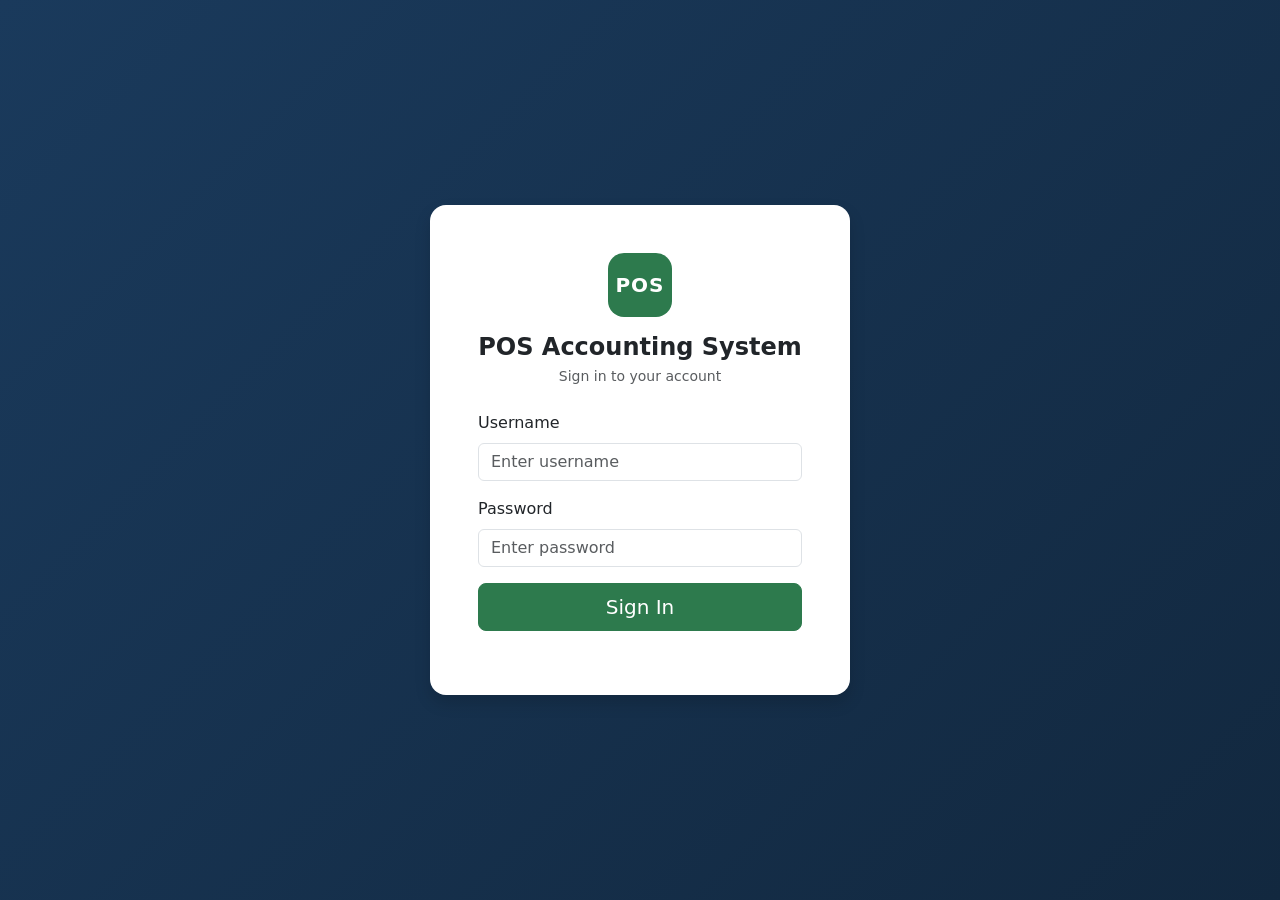
<file: index.html>
<!DOCTYPE html>
<html lang="en">
<head>
  <meta charset="UTF-8">
  <meta name="viewport" content="width=device-width, initial-scale=1.0">
  <title>Login | POS Accounting System</title>
  <link href="https://cdn.jsdelivr.net/npm/bootstrap@5.3.3/dist/css/bootstrap.min.css" rel="stylesheet">
  <link href="css/style.css" rel="stylesheet">
</head>
<body class="login-body">

  <div class="container d-flex justify-content-center align-items-center min-vh-100">
    <div class="card login-card shadow">
      <div class="card-body p-4 p-md-5">
        <div class="text-center mb-4">
          <div class="brand-badge mx-auto mb-3">POS</div>
          <h1 class="h4 fw-bold mb-1">POS Accounting System</h1>
          <p class="text-muted small mb-4">Sign in to your account</p>
        </div>

        <form id="loginForm" novalidate>
          <!-- Username -->
          <div class="mb-3">
            <label for="username" class="form-label">Username</label>
            <input type="text" class="form-control" id="username" placeholder="Enter username" required>
            <div class="invalid-feedback" id="usernameError"></div>
          </div>

          <!-- Password -->
          <div class="mb-3">
            <label for="password" class="form-label">Password</label>
            <input type="password" class="form-control" id="password" placeholder="Enter password" required>
            <div class="invalid-feedback" id="passwordError"></div>
          </div>

          <div class="d-grid mb-3">
            <button type="submit" class="btn btn-primary btn-lg">Sign In</button>
          </div>
        </form>
      </div> 
    </div>
  </div>

  <script src="js/login.js"></script>
</body>
</html>
</file>
<file: css/style.css>
:root {
  --primary: #1a3a5c;
  --primary-dark: #12283f;
  --accent: #2d7a4d;
  --bg: #f2f4f8;
}

* { box-sizing: border-box; }

body {
  margin: 0;
  font-family: 'Segoe UI', system-ui, -apple-system, sans-serif;
}

/* ---------- LOGIN PAGE ---------- */
.login-body {
  background: linear-gradient(135deg, var(--primary) 0%, var(--primary-dark) 100%);
  min-height: 100vh;
}

.brand-badge {
  width: 64px;
  height: 64px;
  display: flex;
  align-items: center;
  justify-content: center;
  border-radius: 16px;
  background: var(--accent);
  color: #fff;
  font-weight: 700;
  font-size: 1.25rem;
  letter-spacing: 1px;
}

.login-card {
  width: 100%;
  max-width: 420px;
  border: none;
  border-radius: 16px;
}

.btn-primary {
  background-color: var(--accent) !important;
  border-color: var(--accent) !important;
}
.btn-primary:hover {
  background-color: #23643f !important;
  border-color: #23643f !important;
}

/* ---------- DASHBOARD ---------- */
.dashboard-body {
  background-color: var(--bg);
}

.sidebar {
  min-height: 100vh;
  background-color: var(--primary);
  color: #fff;
  width: 240px;
}

.sidebar .brand {
  font-weight: 700;
  font-size: 1.1rem;
  color: #fff;
  display: flex;
  align-items: center;
  gap: 10px;
}

.sidebar .brand .brand-badge-sm {
  width: 38px;
  height: 38px;
  display: flex;
  align-items: center;
  justify-content: center;
  border-radius: 10px;
  background: var(--accent);
  color: #fff;
  font-weight: 700;
  font-size: 0.85rem;
}

.sidebar .nav-link {
  color: #c6d2e0;
  border-radius: 8px;
  padding: 10px 16px;
  display: flex;
  align-items: center;
  gap: 10px;
}
.sidebar .nav-link i {
  width: 18px;
  text-align: center;
  font-size: 1rem;
}
.sidebar .nav-link:hover {
  background-color: rgba(255,255,255,0.08);
  color: #fff;
}
.sidebar .nav-link.active {
  background-color: var(--accent);
  color: #fff;
}

.sidebar .role-tag {
  font-size: 0.75rem;
  background: rgba(255,255,255,0.12);
  padding: 4px 10px;
  border-radius: 20px;
}

.sidebar .sidebar-label {
  font-size: 0.7rem;
  text-transform: uppercase;
  letter-spacing: 0.05em;
  color: rgba(255,255,255,0.5);
  padding-left: 16px;
}

.main-content {
  flex: 1;
  min-width: 0;
}

.navbar-custom {
  background-color: #fff;
  border-bottom: 1px solid #e5e7eb;
}

.stat-card .icon {
  width: 48px;
  height: 48px;
  display: flex;
  align-items: center;
  justify-content: center;
  border-radius: 12px;
  font-size: 1.4rem;
}
.stat-card .icon i {
  line-height: 1;
}

/* ---------- RECEIPT ---------- */
.receipt-paper {
  max-width: 380px;
  margin: 0 auto;
  padding: 18px;
  background: #fff;
  border: 1px dashed #adb5bd;
  border-radius: 8px;
  font-family: 'Courier New', Courier, monospace;
}

/* Print only the receipt, not the dashboard behind the modal. */
@media print {
  body * {
    visibility: hidden;
  }
  .receipt-paper,
  .receipt-paper * {
    visibility: visible;
  }
  .receipt-paper {
    position: absolute;
    left: 0;
    top: 0;
    width: 100%;
    max-width: none;
    border: none;
    border-radius: 0;
  }
  .modal-backdrop {
    display: none !important;
  }
}

/* Stack the sidebar above the content on narrow screens. */
@media (max-width: 768px) {
  .dashboard-body > .d-flex {
    flex-direction: column;
  }
  .sidebar {
    width: 100%;
    min-height: auto;
  }
  .sidebar .nav {
    flex-direction: row !important;
    flex-wrap: nowrap;
    overflow-x: auto;
  }
  .sidebar .nav-link {
    white-space: nowrap;
  }
  .sidebar .mt-auto {
    margin-top: 0.5rem !important;
  }
  .main-content {
    width: 100%;
  }
}
</file>
